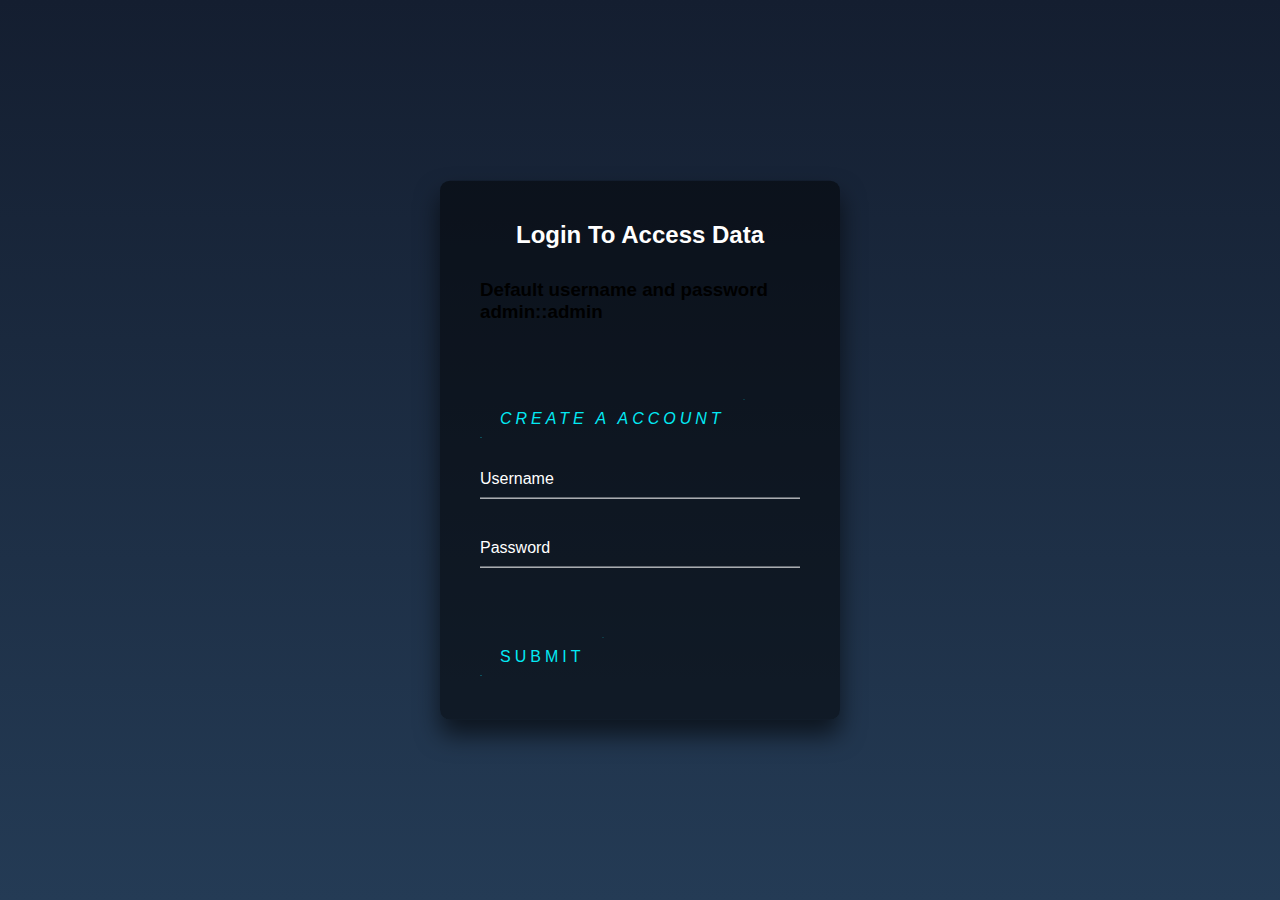
<file: index.html>
<!DOCTYPE html>
<html lang="en">
<head>
    <meta charset="UTF-8">
    <meta http-equiv="X-UA-Compatible" content="IE=edge">
    <meta name="viewport" content="width=device-width, initial-scale=1.0">
    <title>My Project</title>
    <link href="https://cdn.jsdelivr.net/npm/bootstrap@5.2.0-beta1/dist/css/bootstrap.min.css" rel="stylesheet" integrity="sha384-0evHe/X+R7YkIZDRvuzKMRqM+OrBnVFBL6DOitfPri4tjfHxaWutUpFmBp4vmVor" crossorigin="anonymous">
    <link rel="icon" href="favicon.ico" type="image/x-icon">
    <link rel="stylesheet" href="styles.css">
    <script src="script.js"></script>
</head>
<body>
    <script src="https://cdn.jsdelivr.net/npm/bootstrap@5.2.0-beta1/dist/js/bootstrap.bundle.min.js" integrity="sha384-pprn3073KE6tl6bjs2QrFaJGz5/SUsLqktiwsUTF55Jfv3qYSDhgCecCxMW52nD2" crossorigin="anonymous"></script>
    <div class="login-box">
        <h2>Login To Access Data</h2>
        <h3>Default username and password admin::admin</h3>
  </br>
        <form>
            <a href="form.html">
              <span></span>
                        <span></span>
                        <span></span>
                        <span></span>
              <em>Create a Account</em>
            </a>
                      <br>
                      <br>
          <div class="user-box">
            <input type="text" id="u1" name="" required="true">
            <label>Username</label>
          </div>
          <div class="user-box">
            <input type="password" id="p1" name="" required="true">
            <label>Password</label>
          </div>
          <a href="#" onclick="return submit();">
            <span></span>
            <span></span>
            <span></span>
            <span></span>
        Submit
          </a>
        </form>
      </div>
</body>
</html>
</file>
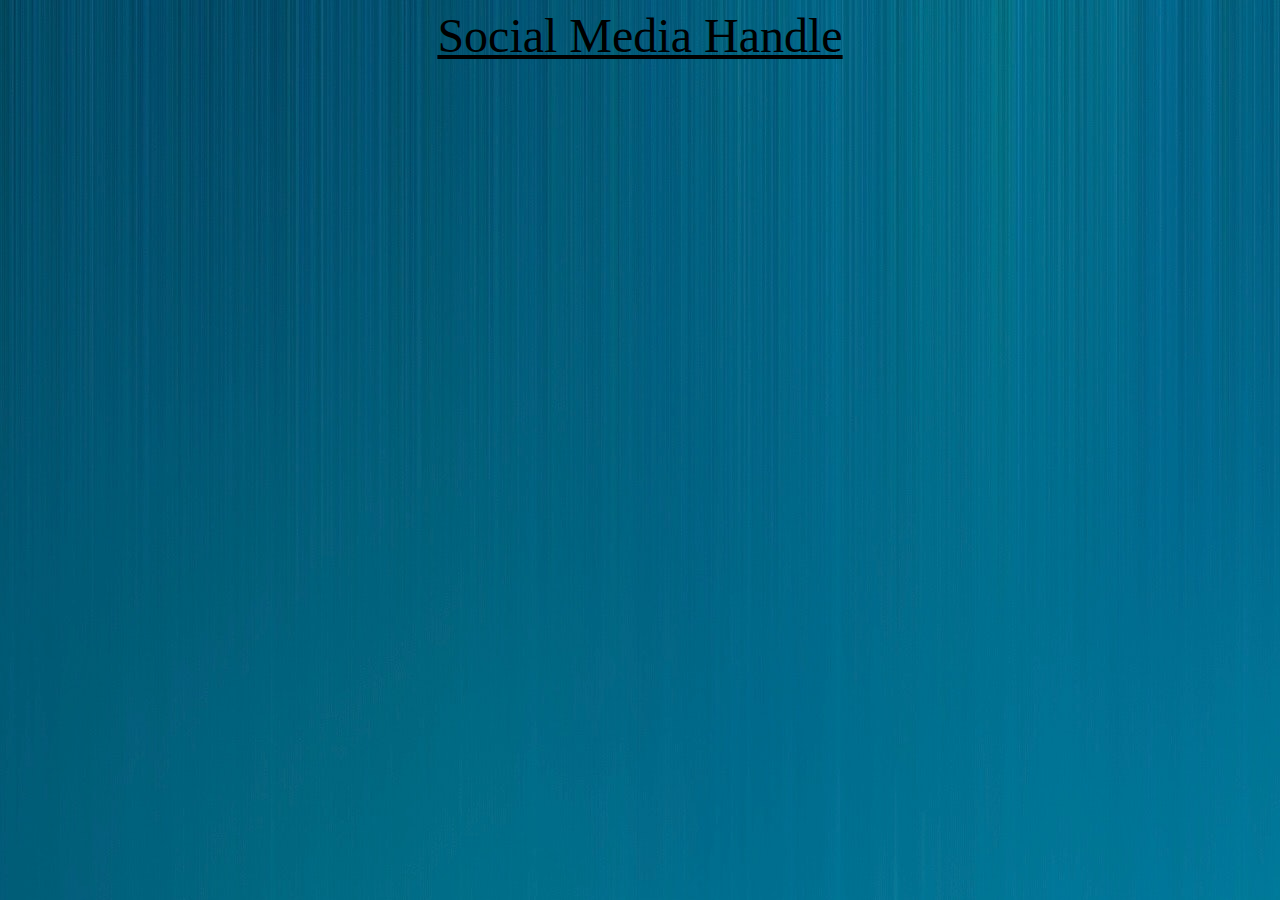
<file: contact.html>
<html>
    <head>
<title>CONTACT</title>
<link href="https://cdn.jsdelivr.net/npm/bootstrap@5.2.0-beta1/dist/css/bootstrap.min.css" rel="stylesheet" integrity="sha384-0evHe/X+R7YkIZDRvuzKMRqM+OrBnVFBL6DOitfPri4tjfHxaWutUpFmBp4vmVor" crossorigin="anonymous">
<style>

    body{
background-image: url("images/bg.jpg");
}

hr{
color:aqua;
border-style: none;
border-top-style: dotted;
border-width: 3px;
width: 55px;
}
a{
color:chartreuse
}
h2,u{
color: black;
}
.link{ 
    
    text-align: center;
}
</style>
</head>
<body>
    
    <script src="https://cdn.jsdelivr.net/npm/bootstrap@5.2.0-beta1/dist/js/bootstrap.bundle.min.js" integrity="sha384-pprn3073KE6tl6bjs2QrFaJGz5/SUsLqktiwsUTF55Jfv3qYSDhgCecCxMW52nD2" crossorigin="anonymous"></script>
    <center><font size="20"><u>Social Media Handle</u></font></center></br></br></br></br>

</body>
</html>
</file>
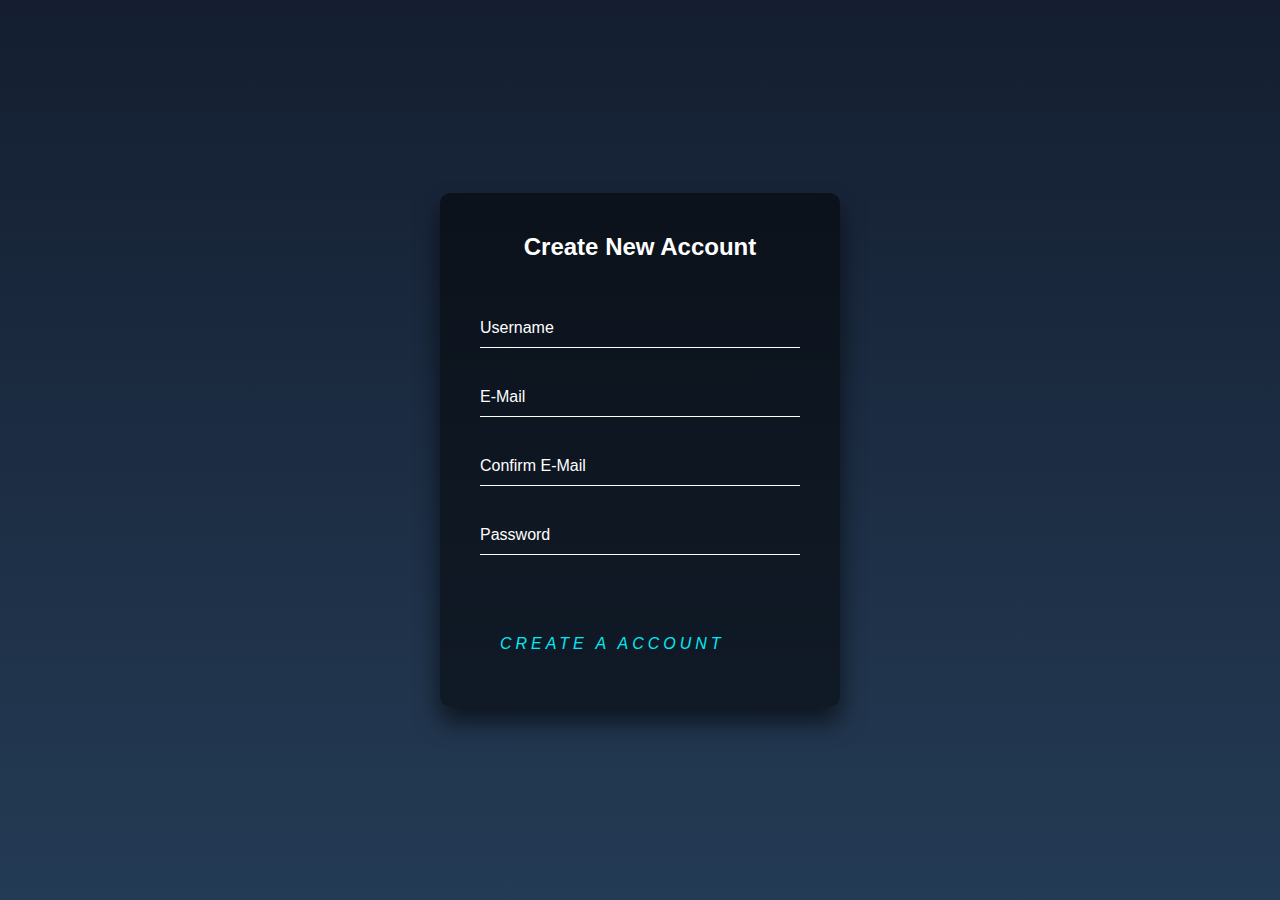
<file: form.html>
<!DOCTYPE html>
<html lang="en">
<head>
    <meta charset="UTF-8">
    <meta http-equiv="X-UA-Compatible" content="IE=edge">
    <meta name="viewport" content="width=device-width, initial-scale=1.0">
    <title>My Project</title>
    <link href="https://cdn.jsdelivr.net/npm/bootstrap@5.2.0-beta1/dist/css/bootstrap.min.css" rel="stylesheet" integrity="sha384-0evHe/X+R7YkIZDRvuzKMRqM+OrBnVFBL6DOitfPri4tjfHxaWutUpFmBp4vmVor" crossorigin="anonymous">
    <link rel="icon" href="favicon.ico" type="image/x-icon">
    <link rel="stylesheet" href="styles.css">
    <script src="script.js"></script>
</head>
<body>
    <script src="https://cdn.jsdelivr.net/npm/bootstrap@5.2.0-beta1/dist/js/bootstrap.bundle.min.js" integrity="sha384-pprn3073KE6tl6bjs2QrFaJGz5/SUsLqktiwsUTF55Jfv3qYSDhgCecCxMW52nD2" crossorigin="anonymous"></script>
    <script language="javascript"></script>
    <div class="login-box">
        <h2>Create New Account</h2>
  </br>
        <form>
          <div class="user-box">
            <input type="text" id="u1" name="" required="true">
            <label>Username</label>
          </div>
          <div class="user-box">
            <input type="mail" id="m1" name="" required="true">
            <label>E-Mail</label>
          </div>
          <div class="user-box">
            <input type="mail" id="m2" name="" required="true">
            <label>Confirm E-Mail</label>
          </div>
          <div class="user-box">
            <input type="password" id="p1" name="" required="">
            <label>Password</label>
          </div>
          
          <a href="#" onclick="mail()">
            <span></span>
                      <span></span>
                      <span></span>
                      <span></span>
            <em>Create a Account</em>
          </a>
        
        </form>
      </div>
    
</body>
</html>
</file>
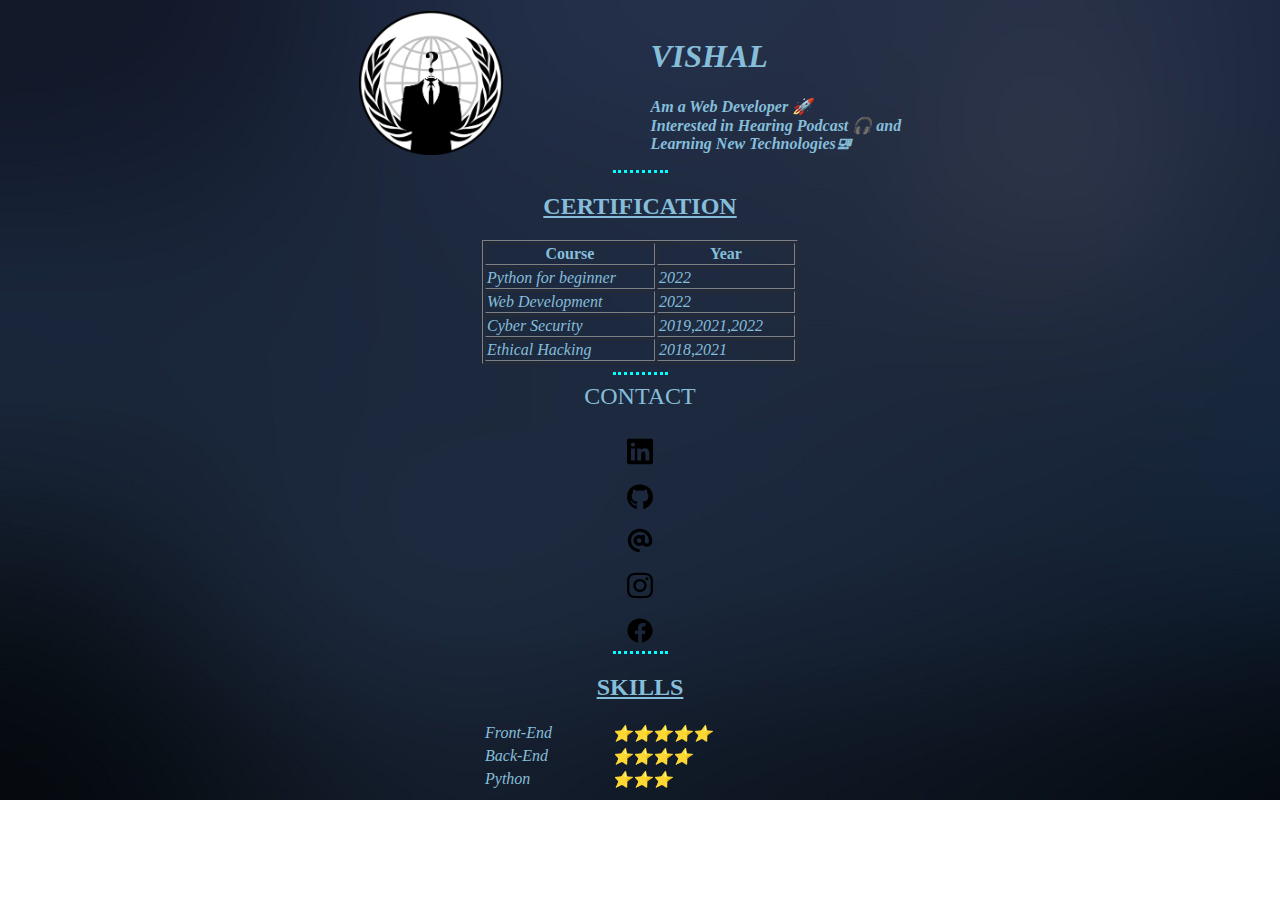
<file: index1.html>
<!DOCTYPE html>
<html>
<head>
    <meta charset='utf-8'>
    <meta http-equiv='X-UA-Compatible' content='IE=edge'>
    <title>Vishal's Personal Site</title>
    <meta name='viewport' content='width=device-width, initial-scale=1'>
    <link rel="icon" href="favicon.ico" type="image/x-icon">

    <style>
        *{
            color:#86BEDA;
        }
        body{
    background-image: url("images/bg12.jpg");
    background-repeat: no-repeat;
    background-size: cover;
}
marquee{
    color: tomato;
 }
 hr{
    color:aqua;
border-style: none;
border-top-style: dotted;
border-width: 3px;
width: 55px;
 }
 
 h2,u{
    color: #86BEDA;
 }

 h2{
    text-align: center;
 }
.text1{
    text-align: center;
}

.center {
  margin-left: auto;
  margin-right: auto;
}

a{
    display: flex;
    justify-content: center;
}
    </style>

</head>
<body>
    <script src="https://cdn.jsdelivr.net/npm/bootstrap@5.2.0-beta1/dist/js/bootstrap.bundle.min.js" integrity="sha384-pprn3073KE6tl6bjs2QrFaJGz5/SUsLqktiwsUTF55Jfv3qYSDhgCecCxMW52nD2" crossorigin="anonymous"></script>
   <table style="width:45%" border="0" class="center">
        <tr>
            <td><img src="images/image1.png" alt="Anonymous" height="50%" width="50%"></td>
        <td><strong><em><h1>VISHAL</br></h1>
            Am a Web Developer 🚀</br>
         Interested in Hearing Podcast 🎧 and Learning New Technologies🖳</br>
         </em></strong></td></tr>
</table>
<hr>
<div class="manage">
<u><h2>CERTIFICATION</h2></u>

<table style="width:25%" border="1px" solid black class="center" >
<tr>
<th>Course</th>
<th>Year</th></tr>
<tr> 
<td><em>Python for beginner</em></td>
<td><em>2022</em></td>
    </tr>
    <tr>
    <td><em>Web Development</em></td>
    <td><em>2022</em></td>
</tr>
<tr>
    <td><em>Cyber Security</em></td>
    <td><em>2019,2021,2022</em></td>
</tr>
<tr>
    <td><em>Ethical Hacking</em></td>
    <td><em>2018,2021</em></td>
</tr>
</table>
<hr>
<div class="text1">
 <div class="link">
    <font size="5">CONTACT <br> <br></font>
    <a href="https://www.linkedin.com/in/vishal-k-c-6389a6157/"><img src = "images/linkedin.svg" height="2%" width="2%" alt="linkedin"/></a><br>
    <a href="https://github.com/vishalradan"><img src = "images/github.svg" height="2%" width="2%" alt="Github"/></a><br>
    <a href="mailto:vishal.radan07@gmail.com"><img src = "images/mail.svg" height="2%" width="2%" alt="Mail"/></a><br>
    <a href="https://www.instagram.com/vishal_radan"><img src = "images/instagram.svg" height="2%" width="2%" alt="instagram" /></a><br>
    <a href="https://www.facebook.com/vishal_radan"><img src = "images/facebook.svg" height="2%" width="2%" alt="facebook" /></a>
</div>
</div>
<hr>
<u><h2>SKILLS</h2></u>
<table style="width:25%" class="center">
<tr> 
<td><em>Front-End</em></td>
<td><em>⭐⭐⭐⭐⭐</em></td>
    </tr>
    <tr>
    <td><em>Back-End</em></td>
    <td><em>⭐⭐⭐⭐</em></td>
</tr>
<tr>
    <td><em>Python</em></td>
    <td><em>⭐⭐⭐</em></td>
</tr>
</table>
</div>
</body>
</html>
</file>
<file: styles.css>
html {
    height: 100%;
  }
  body {
    margin:0;
    padding:0;
    font-family: sans-serif;
    background: linear-gradient(#141e30, #243b55);
  }
  
  .login-box {
    position: absolute;
    top: 50%;
    left: 50%;
    width: 400px;
    padding: 40px;
    transform: translate(-50%, -50%);
    background: rgba(0,0,0,.5);
    box-sizing: border-box;
    box-shadow: 0 15px 25px rgba(0,0,0,.6);
    border-radius: 10px;
  }
  
  .login-box h2 {
    margin: 0 0 30px;
    padding: 0;
    color: #fff;
    text-align: center;
  }
  
  .login-box .user-box {
    position: relative;
  }
  
  .login-box .user-box input {
    width: 100%;
    padding: 10px 0;
    font-size: 16px;
    color: #fff;
    margin-bottom: 30px;
    border: none;
    border-bottom: 1px solid #fff;
    outline: none;
    background: transparent;
  }
  .login-box .user-box label {
    position: absolute;
    top:0;
    left: 0;
    padding: 10px 0;
    font-size: 16px;
    color: #fff;
    pointer-events: none;
    transition: .1s;
  }
  
  .login-box .user-box input:focus ~ label,
  .login-box .user-box input:valid ~ label {
    top: -20px;
    left: 0;
    color: #03e9f4;
    font-size: 12px;
  }
  
  .login-box form a {
    position: relative;
    display: inline-block;
    padding: 10px 20px;
    color: #03e9f4;
    font-size: 16px;
    text-decoration: none;
    text-transform: uppercase;
    overflow: hidden;
    transition: .2s;
    margin-top: 40px;
    letter-spacing: 4px
  }
  
  .login-box a:hover {
    background: #02ecf8;
    color: #fff;
    border-radius: 5px;
    box-shadow: 0 0 5px #03e9f4,
                0 0 25px #03e9f4,
                0 0 50px #03e9f4,
                0 0 100px #03e9f4;
  }
  
  .login-box a span {
    position: absolute;
    display: block;
  }
  
  .login-box a span:nth-child(1) {
    top: 0;
    left: -100%;
    width: 100%;
    height: 2px;
    background: linear-gradient(90deg, transparent, #03e9f4);
    animation: btn-anim1 1s linear infinite;
  }
  
  @keyframes btn-anim1 {
    0% {
      left: -100%;
    }
    50%,100% {
      left: 100%;
    }
  }
  
  .login-box a span:nth-child(2) {
    top: -100%;
    right: 0;
    width: 2px;
    height: 100%;
    background: linear-gradient(180deg, transparent, #03e9f4);
    animation: btn-anim2 1s linear infinite;
    animation-delay: .25s
  }
  
  @keyframes btn-anim2 {
    0% {
      top: -100%;
    }
    50%,100% {
      top: 100%;
    }
  }
  
  .login-box a span:nth-child(3) {
    bottom: 0;
    right: -100%;
    width: 100%;
    height: 2px;
    background: linear-gradient(270deg, transparent, #03e9f4);
    animation: btn-anim3 1s linear infinite;
    animation-delay: .5s
  }
  
  @keyframes btn-anim3 {
    0% {
      right: -100%;
    }
    50%,100% {
      right: 100%;
    }
  }
  
  .login-box a span:nth-child(4) {
    bottom: -100%;
    left: 0;
    width: 2px;
    height: 100%;
    background: linear-gradient(360deg, transparent, #03e9f4);
    animation: btn-anim4 1s linear infinite;
    animation-delay: .75s
  }
  
  @keyframes btn-anim4 {
    0% {
      bottom: -100%;
    }
    50%,100% {
      bottom: 100%;
    }
  }
</file>
